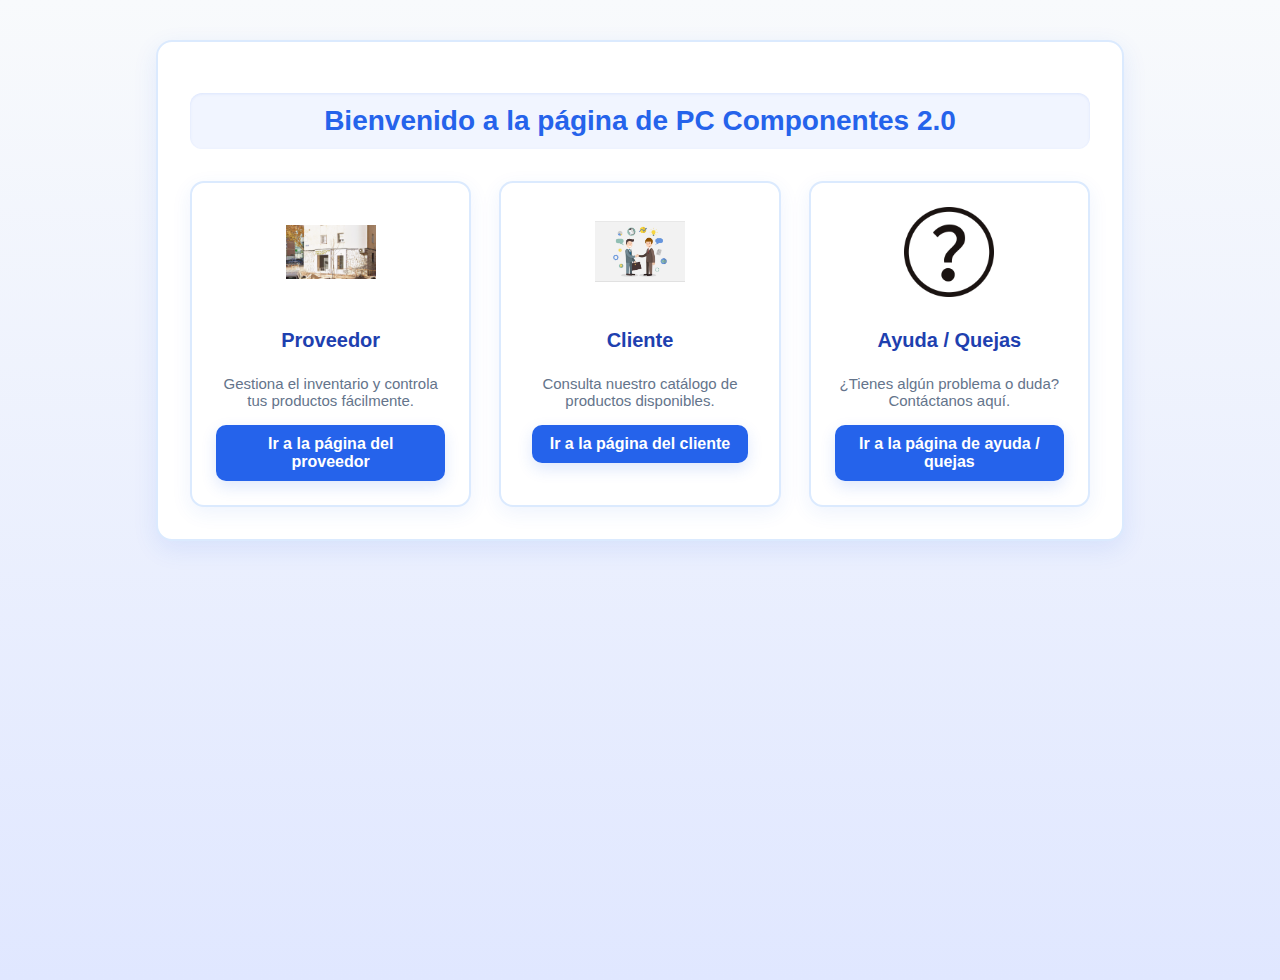
<file: la_pagina_suprema/index.html>
<!DOCTYPE html PUBLIC "-//W3C//DTD XHTML 1.0 Transitional//EN"
"http://www.w3.org/TR/xhtml1/DTD/xhtml1-transitional.dtd">
<html xmlns="http://www.w3.org/1999/xhtml" lang="es">
<head>
    <meta http-equiv="Content-Type" content="text/html; charset=UTF-8" />
    <title>PC Componentes 2.0</title>
    <link rel="stylesheet" type="text/css" href="css/fuente.css" media="screen" />
</head>

<body>
    <div class="container">
        <h1 class="nombrePag">Bienvenido a la página de PC Componentes 2.0</h1>

        <div class="menu">

            <!-- Tarjeta del proveedor -->
            <div class="menu-card">
                <img src="imagenes/proveedor.png" alt="Proveedor" class="card-img" />
                <h2 class="card-title">Proveedor</h2>
                <p class="card-desc">Gestiona el inventario y controla tus productos fácilmente.</p>
                <a class="card-btn" href="UID/iniciar_sesion/confirmar_usuario_formulario.php">Ir a la página del proveedor</a>
            </div>

            <!-- Tarjeta del cliente -->
            <div class="menu-card">
                <img src="imagenes/cliente.png" alt="Cliente" class="card-img" />
                <h2 class="card-title">Cliente</h2>
                <p class="card-desc">Consulta nuestro catálogo de productos disponibles.</p>
                <a class="card-btn" href="cliente.php">Ir a la página del cliente</a>
            </div>

            <!-- Tarjeta de ayuda -->
            <div class="menu-card">
                <img src="imagenes/ayuda.png" alt="Ayuda" class="card-img" />
                <h2 class="card-title">Ayuda / Quejas</h2>
                <p class="card-desc">¿Tienes algún problema o duda? Contáctanos aquí.</p>
                <a class="card-btn" href="Ayuda/formularioAyuda.php">Ir a la página de ayuda / quejas</a>
            </div>

        </div>
    </div>
</body>
</html>
</file>
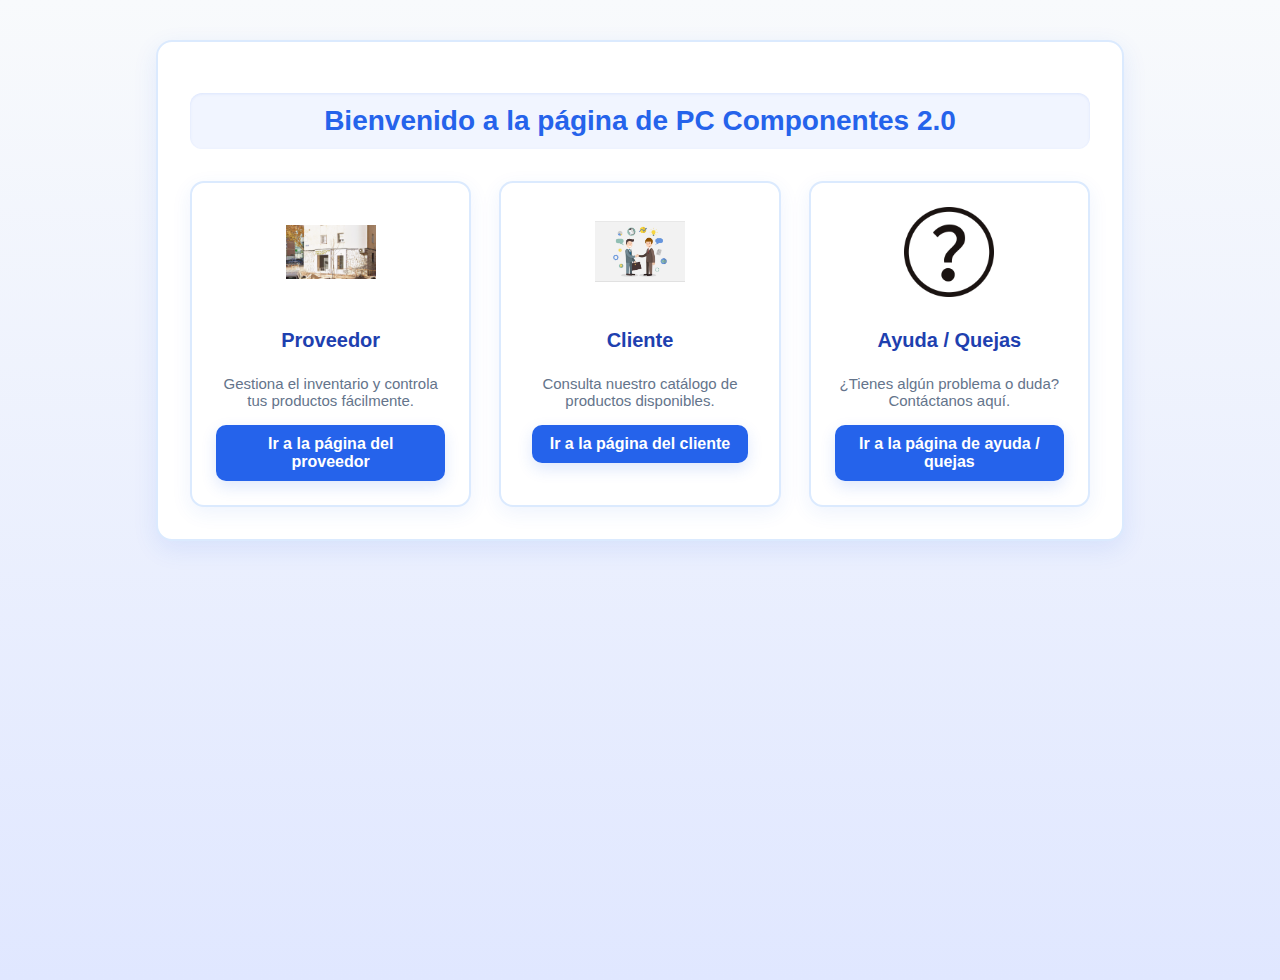
<file: la_pagina_suprema/pagina_principal.html>
<!DOCTYPE html PUBLIC "-//W3C//DTD XHTML 1.0 Transitional//EN"
"http://www.w3.org/TR/xhtml1/DTD/xhtml1-transitional.dtd">
<html xmlns="http://www.w3.org/1999/xhtml" lang="es">
<head>
    <meta http-equiv="Content-Type" content="text/html; charset=UTF-8" />
    <title>PC Componentes 2.0</title>
    <link rel="stylesheet" type="text/css" href="css/fuente.css" media="screen" />
</head>

<body>
    <div class="container">
        <h1 class="nombrePag">Bienvenido a la página de PC Componentes 2.0</h1>

        <div class="menu">

            <!-- Tarjeta del proveedor -->
            <div class="menu-card">
                <img src="imagenes/proveedor.png" alt="Proveedor" class="card-img" />
                <h2 class="card-title">Proveedor</h2>
                <p class="card-desc">Gestiona el inventario y controla tus productos fácilmente.</p>
                <a class="card-btn" href="UID/iniciar_sesion/confirmar_usuario_formulario.php">Ir a la página del proveedor</a>
            </div>

            <!-- Tarjeta del cliente -->
            <div class="menu-card">
                <img src="imagenes/cliente.png" alt="Cliente" class="card-img" />
                <h2 class="card-title">Cliente</h2>
                <p class="card-desc">Consulta nuestro catálogo de productos disponibles.</p>
                <a class="card-btn" href="cliente.php">Ir a la página del cliente</a>
            </div>

            <!-- Tarjeta de ayuda -->
            <div class="menu-card">
                <img src="imagenes/ayuda.png" alt="Ayuda" class="card-img" />
                <h2 class="card-title">Ayuda / Quejas</h2>
                <p class="card-desc">¿Tienes algún problema o duda? Contáctanos aquí.</p>
                <a class="card-btn" href="Ayuda/formularioAyuda.php">Ir a la página de ayuda / quejas</a>
            </div>

        </div>
    </div>
</body>
</html>
</file>
<file: la_pagina_suprema/css/fuente.css>
body {
    font-family: "Segoe UI", Arial, Helvetica, sans-serif;
    background: linear-gradient(180deg, #f8fafc 0%, #e0e7ff 100%);
    margin: 0;
    padding: 40px 0;
    color: #1e293b;
    display: flex;
    justify-content: center;
    align-items: flex-start;
    min-height: 100vh;
}

/* ====== CONTENEDOR PRINCIPAL ====== */
.container {
    background: #ffffff;
    border: 2px solid #dbeafe;
    border-radius: 16px;
    box-shadow: 0 8px 24px rgba(37, 99, 235, 0.1);
    width: 900px;
    padding: 32px;
    text-align: center;
    transition: all 0.3s ease;
}

/* ====== TÍTULO PRINCIPAL ====== */
.nombrePag {
    font-size: 28px;
    color: #2563eb;
    font-weight: 700;
    margin-bottom: 32px;
    background: #f1f5ff;
    border-radius: 12px;
    padding: 12px;
    box-shadow: inset 0 1px 3px rgba(37, 99, 235, 0.1);
}

/* ====== MENÚ GENERAL ====== */
.menu {
    display: grid;
    grid-template-columns: repeat(auto-fit, minmax(250px, 1fr));
    gap: 28px;
    justify-content: center;
}

/* ====== TARJETAS ====== */
.menu-card {
    background: #ffffff;
    border: 2px solid #dbeafe;
    border-radius: 14px;
    box-shadow: 0 6px 20px rgba(37, 99, 235, 0.08);
    padding: 24px;
    display: flex;
    flex-direction: column;
    align-items: center;
    text-align: center;
    transition: all 0.3s ease;
}

/* Hover de tarjeta */
.menu-card:hover {
    transform: translateY(-5px);
    box-shadow: 0 10px 25px rgba(37, 99, 235, 0.2);
}

/* ====== Imagen ====== */
.card-img {
    width: 90px;
    height: 90px;
    object-fit: contain;
    margin-bottom: 16px;
}

/* ====== Título de la tarjeta ====== */
.card-title {
    font-size: 20px;
    color: #1e40af;
    margin-bottom: 8px;
    font-weight: 600;
}

/* ====== Descripción ====== */
.card-desc {
    font-size: 15px;
    color: #64748b;
    margin-bottom: 16px;
}

/* ====== Botón ====== */
.card-btn {
    display: inline-block;
    text-decoration: none;
    background: #2563eb;
    color: white;
    font-weight: 600;
    border-radius: 10px;
    padding: 10px 18px;
    box-shadow: 0 6px 15px rgba(37, 99, 235, 0.15);
    transition: all 0.25s ease;
}

/* Hover del botón */
.card-btn:hover {
    background: #1d4ed8;
    box-shadow: 0 8px 20px rgba(37, 99, 235, 0.25);
    transform: translateY(-2px);
}

/* ====== RESPONSIVE ====== */
@media (max-width: 700px) {
    .container {
        width: 90%;
        padding: 20px;
    }
    .nombrePag {
        font-size: 22px;
    }
    .menu {
        grid-template-columns: 1fr;
    }
}
</file>
